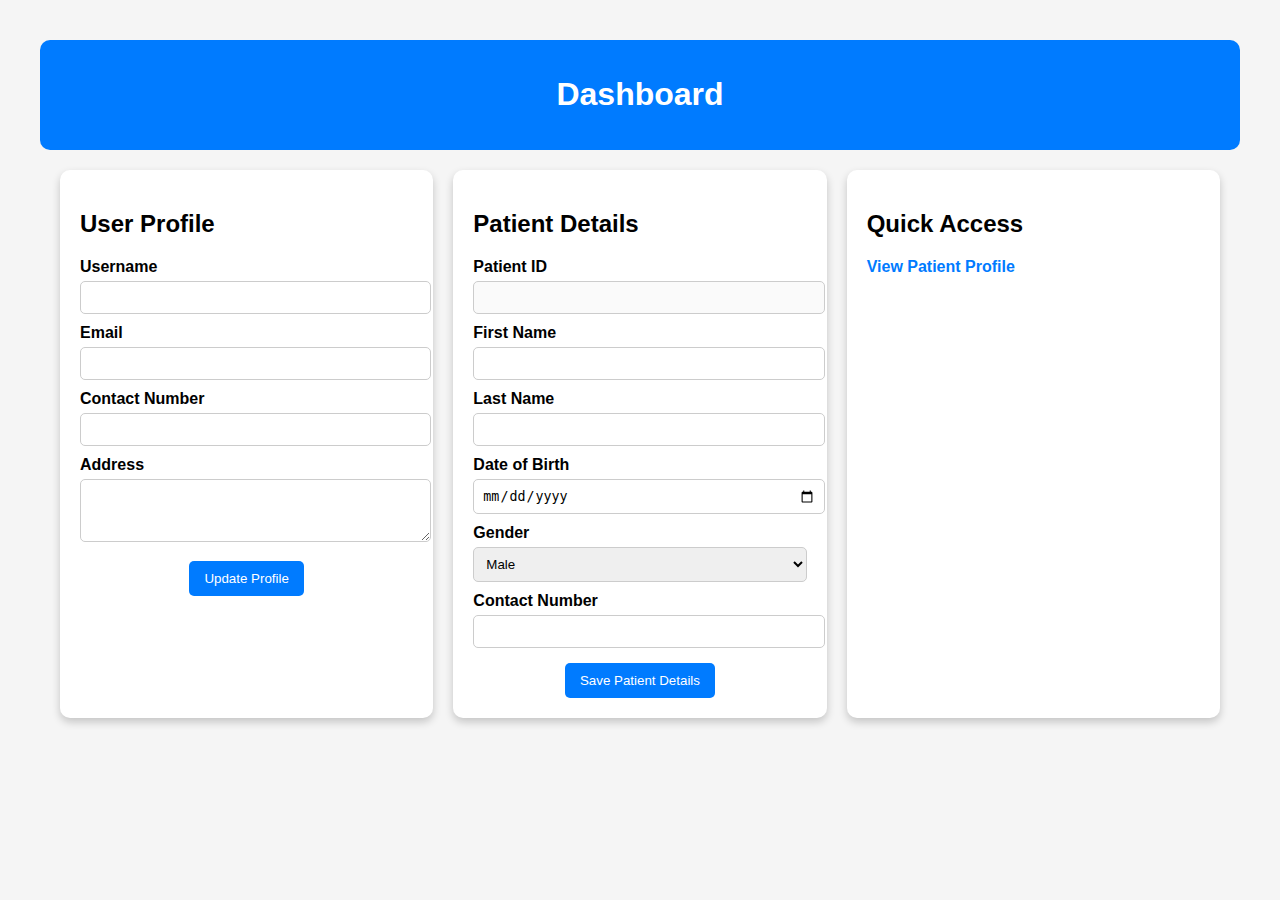
<file: dashboard.html>
<!DOCTYPE html>
<html lang="en">
<head>
    <meta charset="UTF-8">
    <meta name="viewport" content="width=device-width, initial-scale=1.0">
    <title>Dashboard</title>
    <link rel="stylesheet" href="styles1.css">
</head>
<body>
    <div class="container">
        <header>
            <h1>Dashboard</h1>
        </header>

        <div class="dashboard-grid">
            <!-- User Profile Section -->
            <section class="box">
                <h2>User Profile</h2>
                <form class="form">
                    <label for="username">Username</label>
                    <input type="text" id="username" name="username" required>

                    <label for="email">Email</label>
                    <input type="email" id="email" name="email" required>

                    <label for="contact">Contact Number</label>
                    <input type="tel" id="contact" name="contact">

                    <label for="address">Address</label>
                    <textarea id="address" name="address" rows="3"></textarea>

                    <div class="button-container">
                        <button type="submit">Update Profile</button>
                    </div>
                </form>
            </section>

            <!-- Patient Details Section -->
            <section class="box">
                <h2>Patient Details</h2>
                <form class="form">
                    <label for="patientId">Patient ID</label>
                    <input type="text" id="patientId" name="patientId" disabled>

                    <label for="firstName">First Name</label>
                    <input type="text" id="firstName" name="firstName">

                    <label for="lastName">Last Name</label>
                    <input type="text" id="lastName" name="lastName">

                    <label for="dob">Date of Birth</label>
                    <input type="date" id="dob" name="dob">

                    <label for="gender">Gender</label>
                    <select id="gender" name="gender">
                        <option value="Male">Male</option>
                        <option value="Female">Female</option>
                        <option value="Other">Other</option>
                    </select>

                    <label for="contact">Contact Number</label>
                    <input type="tel" id="contact" name="contact">

                    <div class="button-container">
                        <button type="submit">Save Patient Details</button>
                    </div>
                </form>
            </section>

            <!-- Link to Patients Profile -->
            <section class="box">
                <h2>Quick Access</h2>
                <ul>
                    <li><a href="patients.html">View Patient Profile</a></li>
                </ul>
            </section>
        </div>
    </div>
</body>
</html>
</file>
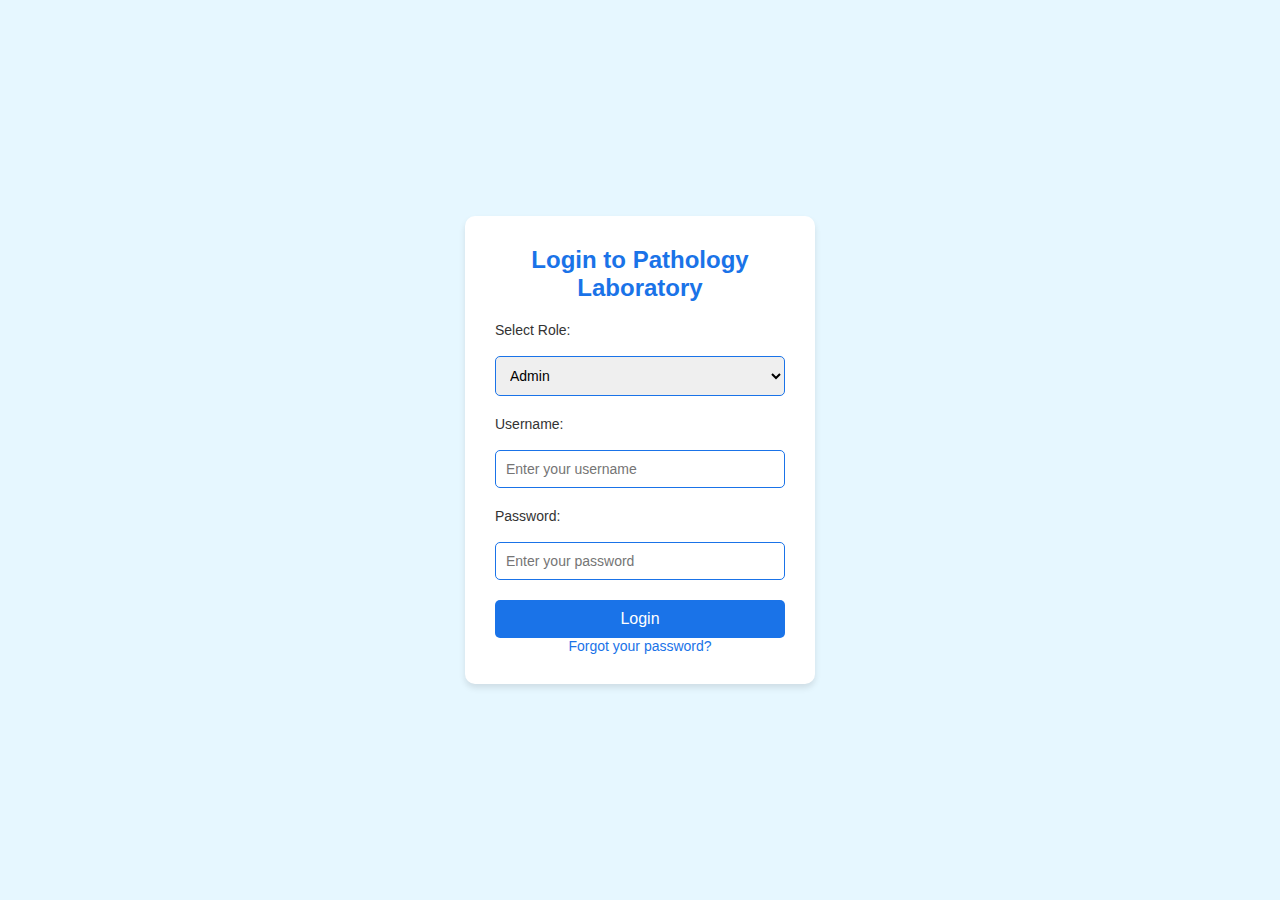
<file: log.html>
<!DOCTYPE html>
<html lang="en">
<head>
    <meta charset="UTF-8">
    <meta name="viewport" content="width=device-width, initial-scale=1.0">
    <title>Login - Pathology Laboratory</title>
    <style>
        /* Basic Reset */
        * {
            margin: 0;
            padding: 0;
            box-sizing: border-box;
        }

        /* Centering the login page */
        body {
            font-family: Arial, sans-serif;
            background-color: #e6f7ff; /* Light blue background */
            display: flex;
            justify-content: center;
            align-items: center;
            height: 100vh;
            margin: 0;
        }

        /* Styling the login container */
        .login-container {
            background-color: #fff;
            border-radius: 10px;
            box-shadow: 0px 4px 6px rgba(0, 0, 0, 0.1);
            padding: 30px;
            width: 350px;
        }

        h2 {
            text-align: center;
            margin-bottom: 20px;
            color: #1a73e8; /* Blue color for the heading */
        }

        label {
            display: block;
            margin-bottom: 8px;
            font-size: 14px;
            color: #333;
        }

        select, input {
            width: 100%;
            padding: 10px;
            margin: 10px 0 20px;
            border: 1px solid #1a73e8; /* Blue border */
            border-radius: 5px;
            font-size: 14px;
        }

        button {
            width: 100%;
            padding: 10px;
            background-color: #1a73e8; /* Blue button */
            color: white;
            border: none;
            border-radius: 5px;
            font-size: 16px;
            cursor: pointer;
        }

        button:hover {
            background-color: #0059b3; /* Darker blue for hover effect */
        }

        p {
            text-align: center;
            font-size: 14px;
        }
        

        a {
            color: #1a73e8; /* Blue link */
            text-decoration: none;
        }

        a:hover {
            text-decoration: underline;
        }
    </style>
</head>
<body>
    <div class="login-container">
        <div class="login-form">
            <h2>Login to Pathology Laboratory</h2>
            <form action="login_process.php" method="POST">
                <!-- Role Dropdown -->
                <label for="role">Select Role:</label>
                <select id="role" name="role" required>
                    <option value="admin">Admin</option>
                    <option value="technician">Laboratory Technician</option>
                    <option value="pathologist">Pathologist</option>
                    <option value="doctor">Doctor</option>
                    <option value="patient">Patient</option>
                </select>
                
                <!-- Username Field -->
                <label for="username">Username:</label>
                <input type="text" id="username" name="username" placeholder="Enter your username" required>
                
                <!-- Password Field -->
                <label for="password">Password:</label>
                <input type="password" id="password" name="password" placeholder="Enter your password" required>
                
                <!-- Submit Button -->
                <button type="submit">Login</button>
                
                <!-- Forgot Password Link (optional) -->
                <p><a href="#">Forgot your password?</a></p>
            </form>
        </div>
    </div>
</body>
</html>
</file>
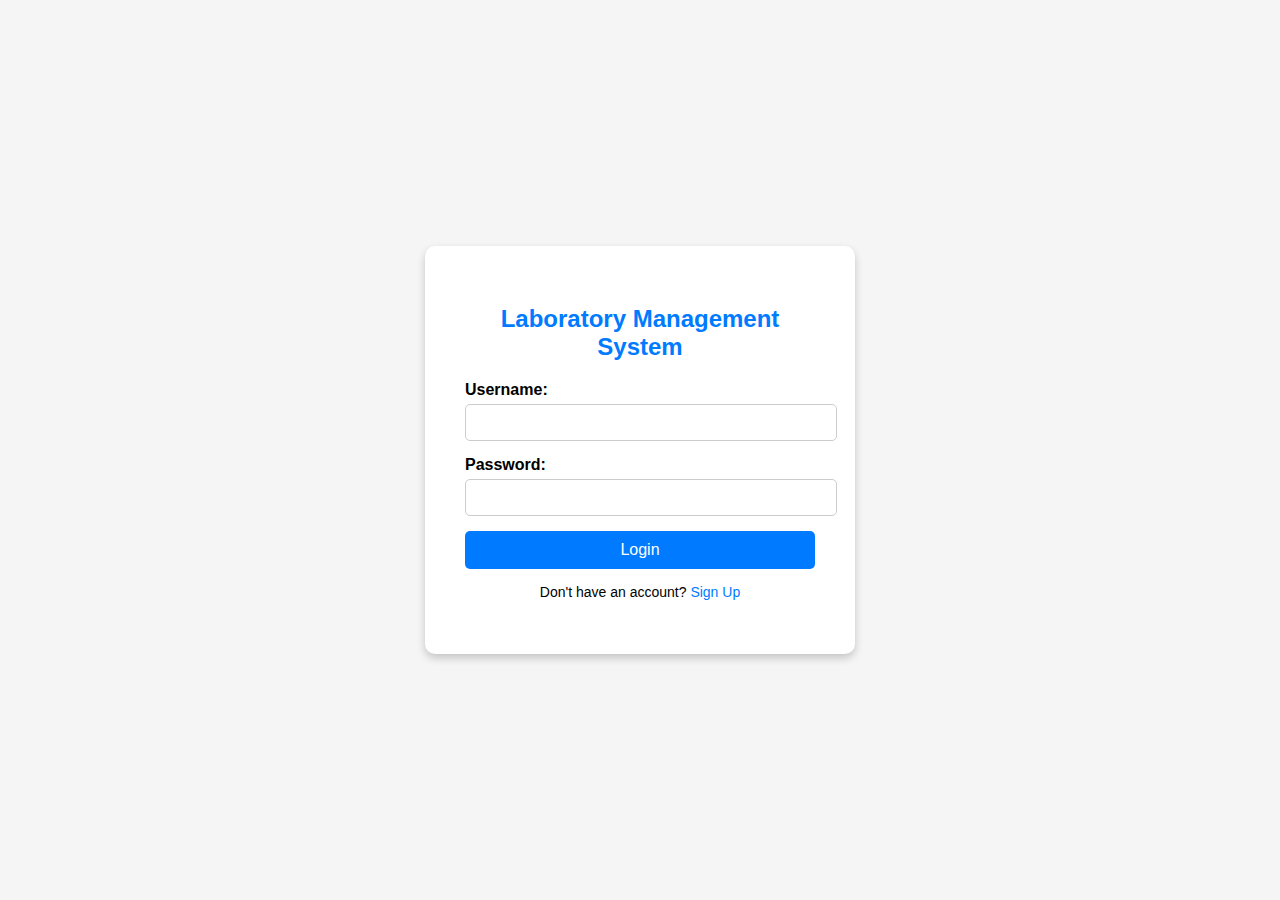
<file: login.html>
<!DOCTYPE html>
<html lang="en">
<head>
    <meta charset="UTF-8">
    <meta name="viewport" content="width=device-width, initial-scale=1.0">
    <title>Laboratory Management System - Login</title>
    <link rel="stylesheet" href="styles.css">
    <script>
        function redirectToDashboard(event) {
            event.preventDefault(); // Prevent form submission
            window.location.href = "dashboard.html"; // Redirect to dashboard
        }
    </script>
</head>
<body>
    <div class="login-wrapper">
        <div class="login-box">
            <h2>Laboratory Management System</h2>
            <form onsubmit="redirectToDashboard(event)">
                <div class="input-group">
                    <label for="username">Username:</label>
                    <input type="text" id="username" name="username" required>
                </div>
                <div class="input-group">
                    <label for="password">Password:</label>
                    <input type="password" id="password" name="password" required>
                </div>
                <div class="input-group">
                    <button type="submit">Login</button>
                </div>
                <div class="signup-link">
                    <p>Don't have an account? <a href="#">Sign Up</a></p>
                </div>
            </form>
        </div>
    </div>
</body>
</html>
</file>
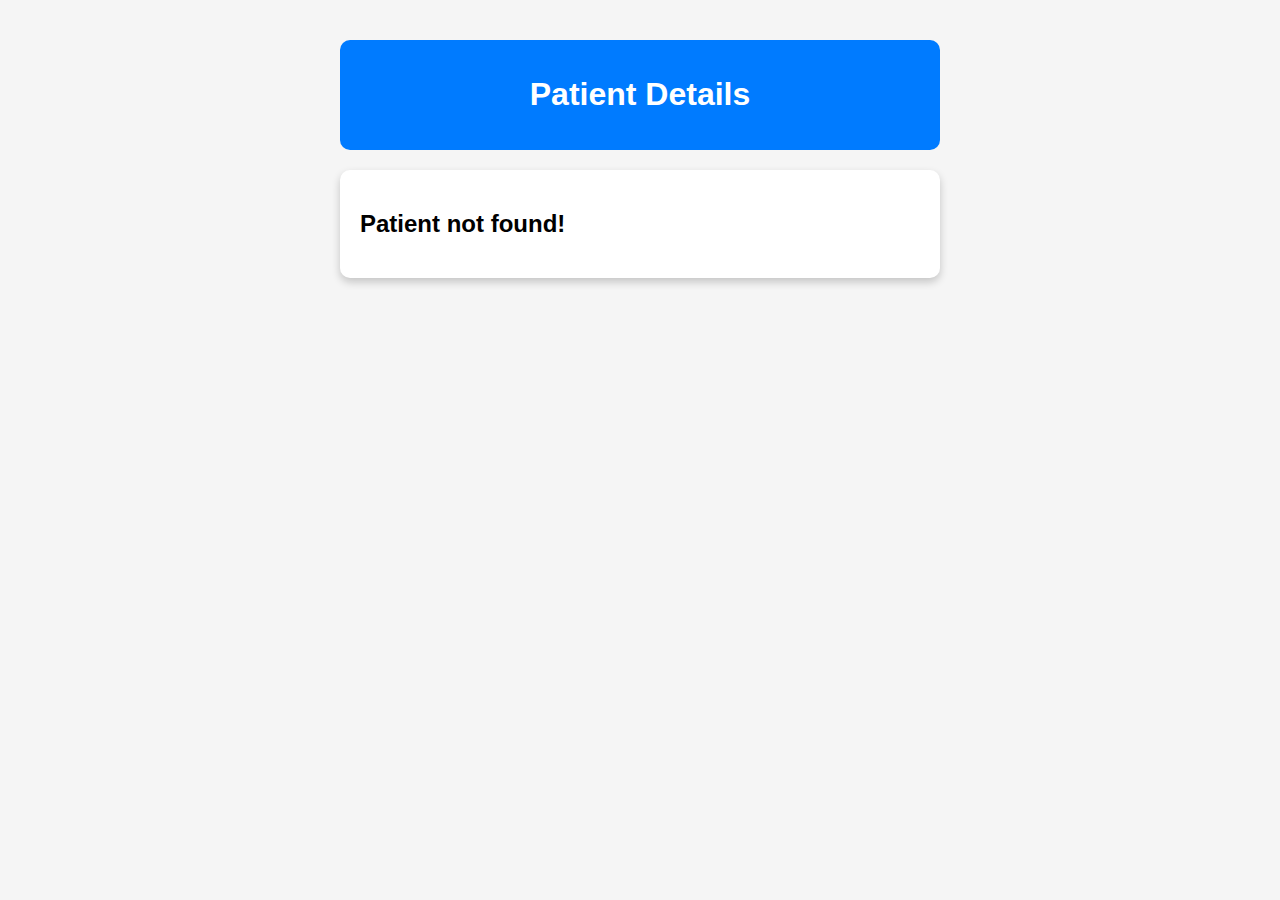
<file: patient_details.html>
<!DOCTYPE html>
<html lang="en">
<head>
    <meta charset="UTF-8">
    <meta name="viewport" content="width=device-width, initial-scale=1.0">
    <title>Patient Details</title>
    <link rel="stylesheet" href="styles3.css">
</head>
<body>
    <div class="container">
        <header>
            <h1>Patient Details</h1>
        </header>

        <section class="patient-info">
            <h2>Patient Information</h2>
            <table class="patient-table">
                <tr>
                    <th>Patient ID</th>
                    <td id="patientId"></td>
                </tr>
                <tr>
                    <th>Full Name</th>
                    <td id="name"></td>
                </tr>
                <tr>
                    <th>Date of Birth</th>
                    <td id="dob"></td>
                </tr>
                <tr>
                    <th>Gender</th>
                    <td id="gender"></td>
                </tr>
                <tr>
                    <th>Contact Number</th>
                    <td id="contact"></td>
                </tr>
                <tr>
                    <th>Address</th>
                    <td id="address"></td>
                </tr>
                <tr>
                    <th>Medical History</th>
                    <td id="medicalHistory"></td>
                </tr>
            </table>

            <div class="button-container">
                <button onclick="editPatient()">Edit Details</button>
                <button onclick="goBack()" class="back-btn">← Back to Patients</button>
            </div>
        </section>
    </div>

    <script>
        // Dummy patient data
        const patients = {
            1: { name: "Vijaybhai", dob: "1980-05-12", gender: "Male", contact: "9876543210", address: "123, ABC Street, City, Country", medicalHistory: "Diabetes, Hypertension" },
            2: { name: "Jaybhai", dob: "1975-08-22", gender: "Male", contact: "9876543222", address: "456, XYZ Avenue, City, Country", medicalHistory: "Asthma" },
            3: { name: "Dipaliben", dob: "1985-03-14", gender: "Female", contact: "9876543233", address: "789, LMN Road, City, Country", medicalHistory: "None" },
            4: { name: "Rasilaben", dob: "1990-11-30", gender: "Female", contact: "9876543244", address: "101, PQR Street, City, Country", medicalHistory: "Allergies" }
        };

        // Get patient ID from URL
        const urlParams = new URLSearchParams(window.location.search);
        const patientId = urlParams.get('id');

        // Display patient details
        if (patientId && patients[patientId]) {
            document.getElementById("patientId").textContent = patientId;
            document.getElementById("name").textContent = patients[patientId].name;
            document.getElementById("dob").textContent = patients[patientId].dob;
            document.getElementById("gender").textContent = patients[patientId].gender;
            document.getElementById("contact").textContent = patients[patientId].contact;
            document.getElementById("address").textContent = patients[patientId].address;
            document.getElementById("medicalHistory").textContent = patients[patientId].medicalHistory;
        } else {
            document.querySelector(".patient-info").innerHTML = "<h2>Patient not found!</h2>";
        }

        // Edit patient details (Placeholder function)
        function editPatient() {
            alert("Editing functionality will be added here!");
        }

        // Go back to patients list
        function goBack() {
            window.location.href = "patients.html";
        }
    </script>
</body>
</html>
</file>
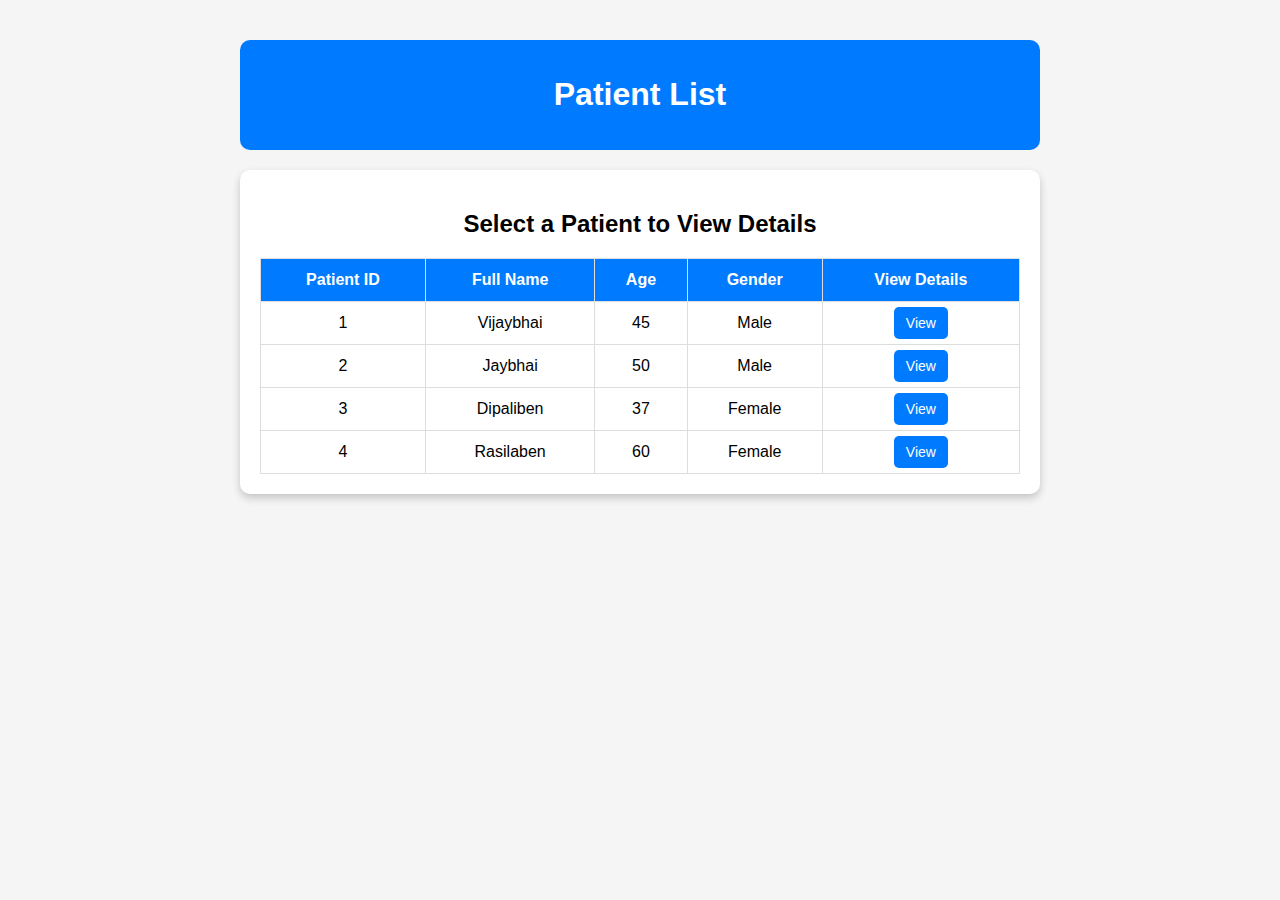
<file: patients.html>
<!DOCTYPE html>
<html lang="en">
<head>
    <meta charset="UTF-8">
    <meta name="viewport" content="width=device-width, initial-scale=1.0">
    <title>Patient List</title>
    <link rel="stylesheet" href="styles2.css">
</head>
<body>
    <div class="container">
        <header>
            <h1>Patient List</h1>
        </header>

        <section class="patient-list">
            <h2>Select a Patient to View Details</h2>
            <table class="patient-table">
                <thead>
                    <tr>
                        <th>Patient ID</th>
                        <th>Full Name</th>
                        <th>Age</th>
                        <th>Gender</th>
                        <th>View Details</th>
                    </tr>
                </thead>
                <tbody>
                    <tr>
                        <td>1</td>
                        <td>Vijaybhai</td>
                        <td>45</td>
                        <td>Male</td>
                        <td><a href="patient_details.html?id=1" class="view-btn">View</a></td>
                    </tr>
                    <tr>
                        <td>2</td>
                        <td>Jaybhai</td>
                        <td>50</td>
                        <td>Male</td>
                        <td><a href="patient_details.html?id=2" class="view-btn">View</a></td>
                    </tr>
                    <tr>
                        <td>3</td>
                        <td>Dipaliben</td>
                        <td>37</td>
                        <td>Female</td>
                        <td><a href="patient_details.html?id=3" class="view-btn">View</a></td>
                    </tr>
                    <tr>
                        <td>4</td>
                        <td>Rasilaben</td>
                        <td>60</td>
                        <td>Female</td>
                        <td><a href="patient_details.html?id=4" class="view-btn">View</a></td>
                    </tr>
                </tbody>
            </table>
        </section>
    </div>
</body>
</html>
</file>
<file: styles1.css>
/* General Styling */
body {
    font-family: Arial, sans-serif;
    background-color: #f5f5f5;
    margin: 0;
    padding: 0;
}

/* Container */
.container {
    max-width: 1200px;
    margin: 20px auto;
    padding: 20px;
}

/* Header */
header {
    text-align: center;
    background-color: #007BFF;
    color: white;
    padding: 15px;
    border-radius: 10px;
}

/* Dashboard Grid Layout */
.dashboard-grid {
    display: grid;
    grid-template-columns: repeat(auto-fit, minmax(300px, 1fr));
    gap: 20px;
    padding: 20px;
}

/* Box Styling */
.box {
    background: white;
    padding: 20px;
    border-radius: 10px;
    box-shadow: 0 4px 8px rgba(0, 0, 0, 0.2);
    transition: 0.3s;
}

.box:hover {
    transform: scale(1.02);
}

/* Form Styling */
.form label {
    display: block;
    font-weight: bold;
    margin: 10px 0 5px;
}

.form input,
.form select,
.form textarea {
    width: 100%;
    padding: 8px;
    border: 1px solid #ccc;
    border-radius: 5px;
}

.button-container {
    text-align: center;
    margin-top: 15px;
}

.button-container button {
    background-color: #007BFF;
    color: white;
    border: none;
    padding: 10px 15px;
    border-radius: 5px;
    cursor: pointer;
}

.button-container button:hover {
    background-color: #0056b3;
}

/* Links */
ul {
    list-style: none;
    padding: 0;
}

ul li a {
    text-decoration: none;
    color: #007BFF;
    font-weight: bold;
}

ul li a:hover {
    text-decoration: underline;
}
</file>
<file: styles.css>
/* General Styling */
body {
    font-family: Arial, sans-serif;
    background-color: #f5f5f5;
    margin: 0;
    padding: 0;
    display: flex;
    justify-content: center;
    align-items: center;
    height: 100vh;
}

/* Login Wrapper */
.login-wrapper {
    background: white;
    padding: 40px;
    border-radius: 10px;
    box-shadow: 0 4px 8px rgba(0, 0, 0, 0.2);
    width: 350px;
    text-align: center;
}

/* Login Box */
.login-box h2 {
    color: #007BFF;
    margin-bottom: 20px;
}

/* Input Fields */
.input-group {
    margin-bottom: 15px;
    text-align: left;
}

.input-group label {
    display: block;
    font-weight: bold;
    margin-bottom: 5px;
}

.input-group input {
    width: 100%;
    padding: 10px;
    border: 1px solid #ccc;
    border-radius: 5px;
}

/* Button */
button {
    width: 100%;
    padding: 10px;
    background-color: #007BFF;
    color: white;
    border: none;
    border-radius: 5px;
    cursor: pointer;
    font-size: 16px;
}

button:hover {
    background-color: #0056b3;
}

/* Sign-up Link */
.signup-link p {
    margin-top: 10px;
    font-size: 14px;
}

.signup-link a {
    color: #007BFF;
    text-decoration: none;
}

.signup-link a:hover {
    text-decoration: underline;
}
</file>
<file: styles3.css>
/* General Styling */
body {
    font-family: Arial, sans-serif;
    background-color: #f5f5f5;
    margin: 0;
    padding: 0;
}

/* Container */
.container {
    max-width: 600px;
    margin: 20px auto;
    padding: 20px;
}

/* Header */
header {
    text-align: center;
    background-color: #007BFF;
    color: white;
    padding: 15px;
    border-radius: 10px;
}

/* Patient Info Section */
.patient-info {
    background: white;
    padding: 20px;
    border-radius: 10px;
    box-shadow: 0 4px 8px rgba(0, 0, 0, 0.2);
    margin-top: 20px;
}

/* Table Styling */
.patient-table {
    width: 100%;
    border-collapse: collapse;
    margin-top: 15px;
}

.patient-table th,
.patient-table td {
    border: 1px solid #ddd;
    padding: 10px;
    text-align: left;
}

.patient-table th {
    background-color: #007BFF;
    color: white;
}

/* Buttons */
.button-container {
    text-align: center;
    margin-top: 15px;
}

.button-container button {
    background-color: #007BFF;
    color: white;
    border: none;
    padding: 10px 15px;
    border-radius: 5px;
    cursor: pointer;
    margin: 5px;
}

.button-container button:hover {
    background-color: #0056b3;
}

/* Back Button */
.back-btn {
    background-color: #6c757d; /* Gray color */
}

.back-btn:hover {
    background-color: #5a6268;
}
</file>
<file: styles2.css>
/* General Styling */
body {
    font-family: Arial, sans-serif;
    background-color: #f5f5f5;
    margin: 0;
    padding: 0;
}

/* Container */
.container {
    max-width: 800px;
    margin: 20px auto;
    padding: 20px;
}

/* Header */
header {
    text-align: center;
    background-color: #007BFF;
    color: white;
    padding: 15px;
    border-radius: 10px;
}

/* Patient List Section */
.patient-list {
    background: white;
    padding: 20px;
    border-radius: 10px;
    box-shadow: 0 4px 8px rgba(0, 0, 0, 0.2);
    text-align: center;
    margin-top: 20px;
}

/* Table Styling */
.patient-table {
    width: 100%;
    border-collapse: collapse;
    margin-top: 15px;
}

.patient-table th,
.patient-table td {
    border: 1px solid #ddd;
    padding: 12px;
    text-align: center;
}

.patient-table th {
    background-color: #007BFF;
    color: white;
}

/* View Button */
.view-btn {
    background-color: #007BFF;
    color: white;
    text-decoration: none;
    padding: 8px 12px;
    border-radius: 5px;
    font-size: 14px;
    transition: 0.3s;
}

.view-btn:hover {
    background-color: #0056b3;
}
</file>
